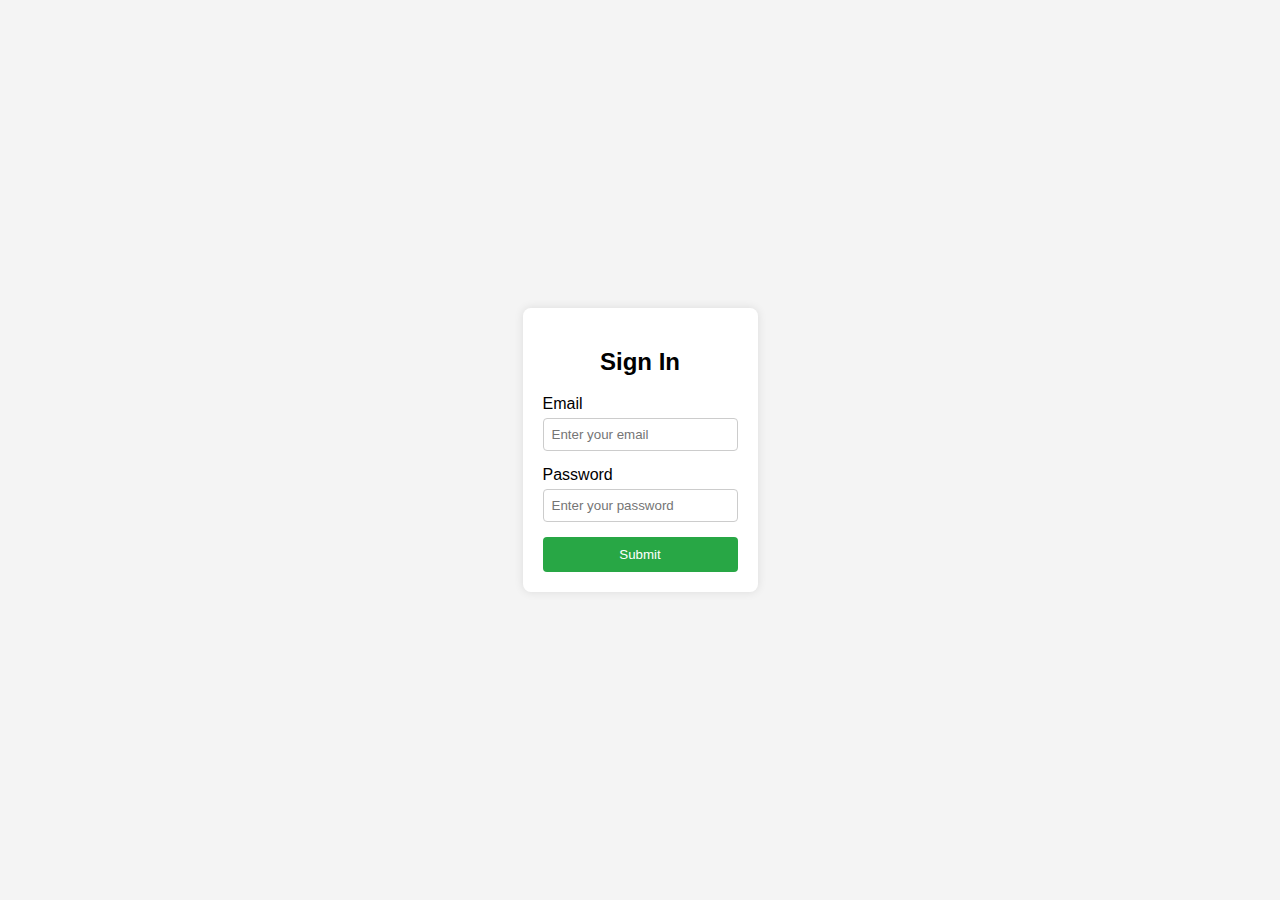
<file: login/index.html>
<!doctype html>
<html lang="en">
<head>
    <meta charset="UTF-8">
    <meta name="viewport" content="width=device-width, initial-scale=1.0">
    <link rel="stylesheet" href="style.css">
    <title>LOGIN-PAGE</title>
</head>
<body>
    <div class="container">
        <h2>Sign In</h2>
        <form id="signInForm">
            <div class="input-group">
                <label for="email">Email</label>
                <input type="email" id="email" name="email" placeholder="Enter your email">
            </div>
            <div class="input-group">
                <label for="password">Password</label>
                <input type="password" id="password" name="password" placeholder="Enter your password">
            </div>
            <div class="warning" id="warning">Please fill in all the details</div>
            <button type="button" class="submit-btn" onclick="signIn()">Submit</button>
        </form>
        
    </div>
<script src="script.js"></script>
</body>
</html>
</file>
<file: login/style.css>
body {
    font-family: Arial, sans-serif;
    display: flex;
    justify-content: center;
    align-items: center;
    height: 100vh;
    margin: 0;
    background-color: #f4f4f4;
}
.container {
    background-color: white;
    padding: 20px;
    border-radius: 8px;
    box-shadow: 0 0 10px rgba(0, 0, 0, 0.1);
}
.container h2 {
    text-align: center;
}
.input-group {
    margin-bottom: 15px;
}
.input-group label {
    display: block;
    margin-bottom: 5px;
}
.input-group input {
    /* width: 100%; */
    padding: 8px;
    border: 1px solid #ccc;
    border-radius: 4px;
}
.warning {
    color: red;
    display: none;
    margin-bottom: 15px;
}
.submit-btn {
    width: 100%;
    padding: 10px;
    background-color: #28a745;
    color: white;
    border: none;
    border-radius: 4px;
    cursor: pointer;
}
.submit-btn:hover {
    background-color: #218838;
}
</file>
